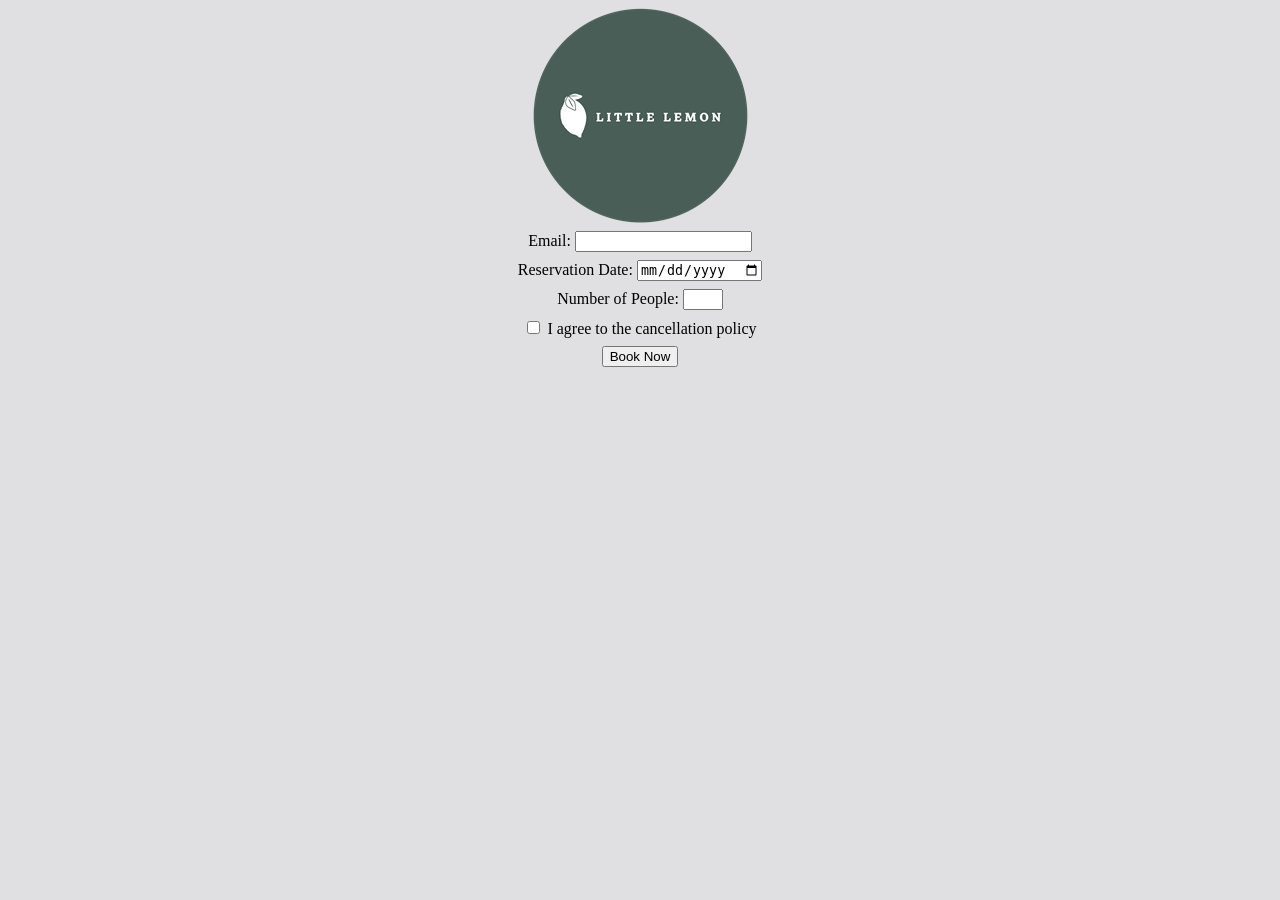
<file: lab2/index.html>
<!DOCTYPE html>
<html lang="en">
<head>
  <title>Little Lemon</title>

  <meta property="og:title" content="Our Menu">
  <meta property="og:type"  content="website">
  <meta property="og:image" content="logo.png">
  <meta property="og:url"   content="https://littlelemon/">
  <meta property="og:description" content="Little Lemon is a family-owned Mediterranean restaurant, focused on traditional recipes served with a modern twist.">
  <meta property="og:locale" content="en_US">
  <meta property="og:site_name" content="Little Lemon">

  <link rel="stylesheet" href="styles.css">
</head>
<body>
  <header>
    <img src="little-lemon-website-logo.png">
  </header>
  <main>
    <form method="get">
        <div>
            <label for ="email">Email:</label>
            <input type="email" id="email" name="email" required min="5" maxlength="30">
        </div>
        <div>
            <label for="date">Reservation Date:</label>
            <input type="date" id="date" name="date">
        </div>
        <div>
            <label for ="number_people">Number of People:</label>
            <input type="number" id="number_people" name="number_people" required min="1" max="8">
        </div>
        <div>
            <input type="checkbox" id="cancellation_policy" name="cancellation_policy" required>
            <label for="cancellation_policy">I agree to the cancellation policy</label>
        </div>
        <button type="submit">Book Now</button>
    </form>
  </main>
</body>

</html>
</file>
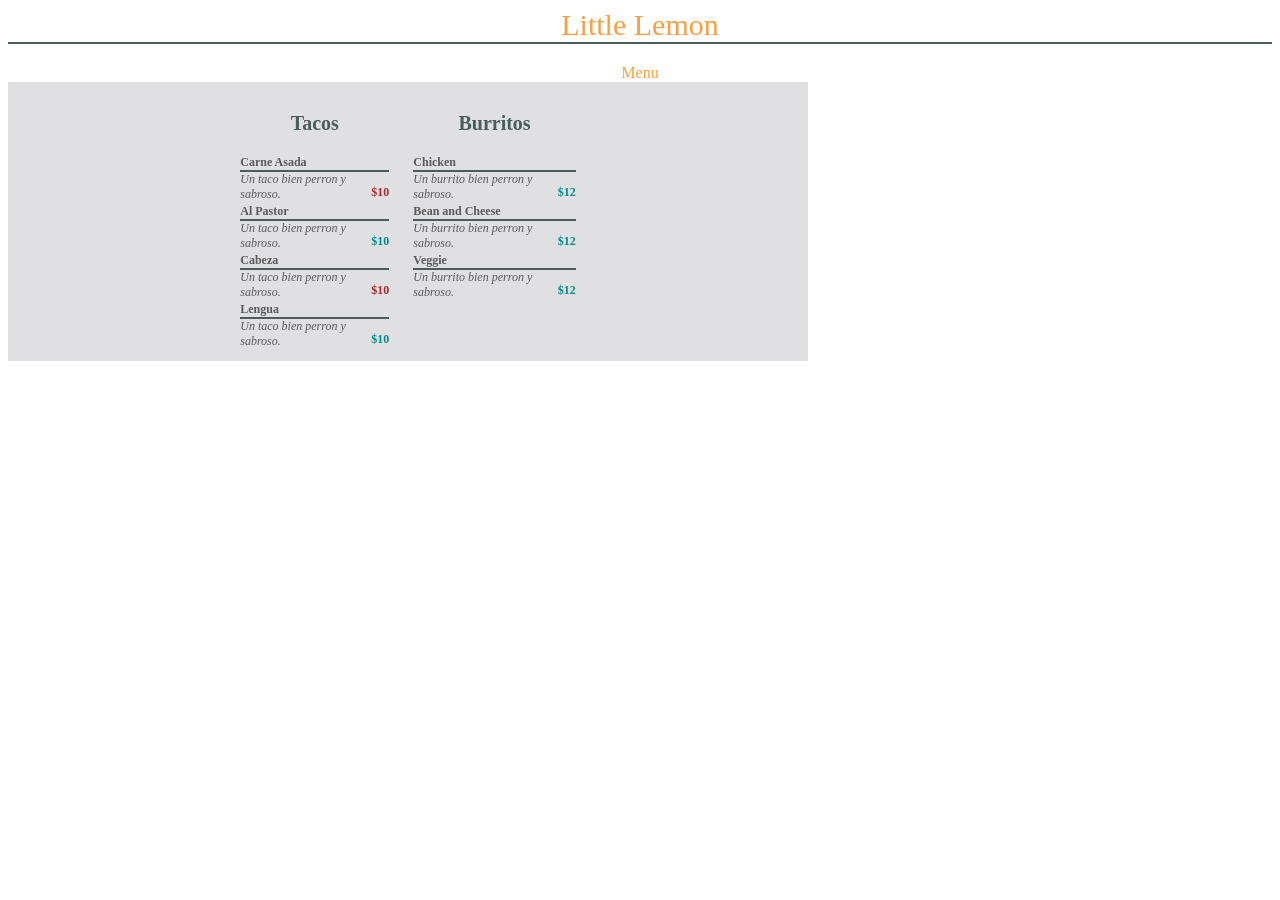
<file: lab6/index.html>
<!DOCTYPE html>
<html>

<head>
    <title>Little Lemon</title>
    <link rel="stylesheet" href="styles.css">
</head>

<body>
    <div class="ll"> Little Lemon </div>
    <div class="menu"> Menu </div>
    <div class="menu-container">
    
        <!-- Section starts: Tacos -->
        <div class="section">
            
            <h3 class="meal-type">Tacos</h2>
                <!-- Item Starts -->
                <div class="item-name">
                    
                    <div class="label">Carne Asada</div>
                    <b class="low">$10</b>
                    <div class="description"> Un taco bien perron y sabroso.</div>
                </div>

                <div class="item-name">
                    <div class="label">Al Pastor</div>
                    <b>$10</b>
                    <div class="description"> Un taco bien perron y sabroso.</div>
                </div>

                <div class="item-name">
                    <div class="label">Cabeza</div>
                    <b class="low">$10</b>
                    <div class="description">Un taco bien perron y sabroso.</div>
                </div>

                <div class="item-name">
                    <div class="label">Lengua</div>
                    <b>$10</b>
                    <div class="description">Un taco bien perron y sabroso.</div>
                </div>
                <!-- Item Ends -->

        </div>
        <!-- Section ends: Tacos -->

        <!-- Section starts: Burritos -->
        <div class="section">
            <h3 class="meal-type">Burritos</h2>
                <!-- Item Starts -->
                <div class="item-name">
                    <div class="label">Chicken</div>
                    <b>$12</b>
                    <div class="description"> Un burrito bien perron y sabroso.</div>
                </div>

                <div class="item-name">
                    <div class="label">Bean and Cheese</div>
                    <b>$12</b>
                    <div class="description">Un burrito bien perron y sabroso.</div>
                </div>

                <div class="item-name">
                    <div class="label">Veggie</div>
                    <b>$12</b>
                    <div class="description">Un burrito bien perron y sabroso.</div>
                </div>
                <!-- Item Ends -->

        </div>
        <!-- Section ends: Tacos -->

    </div>
</body>
</html>
</file>
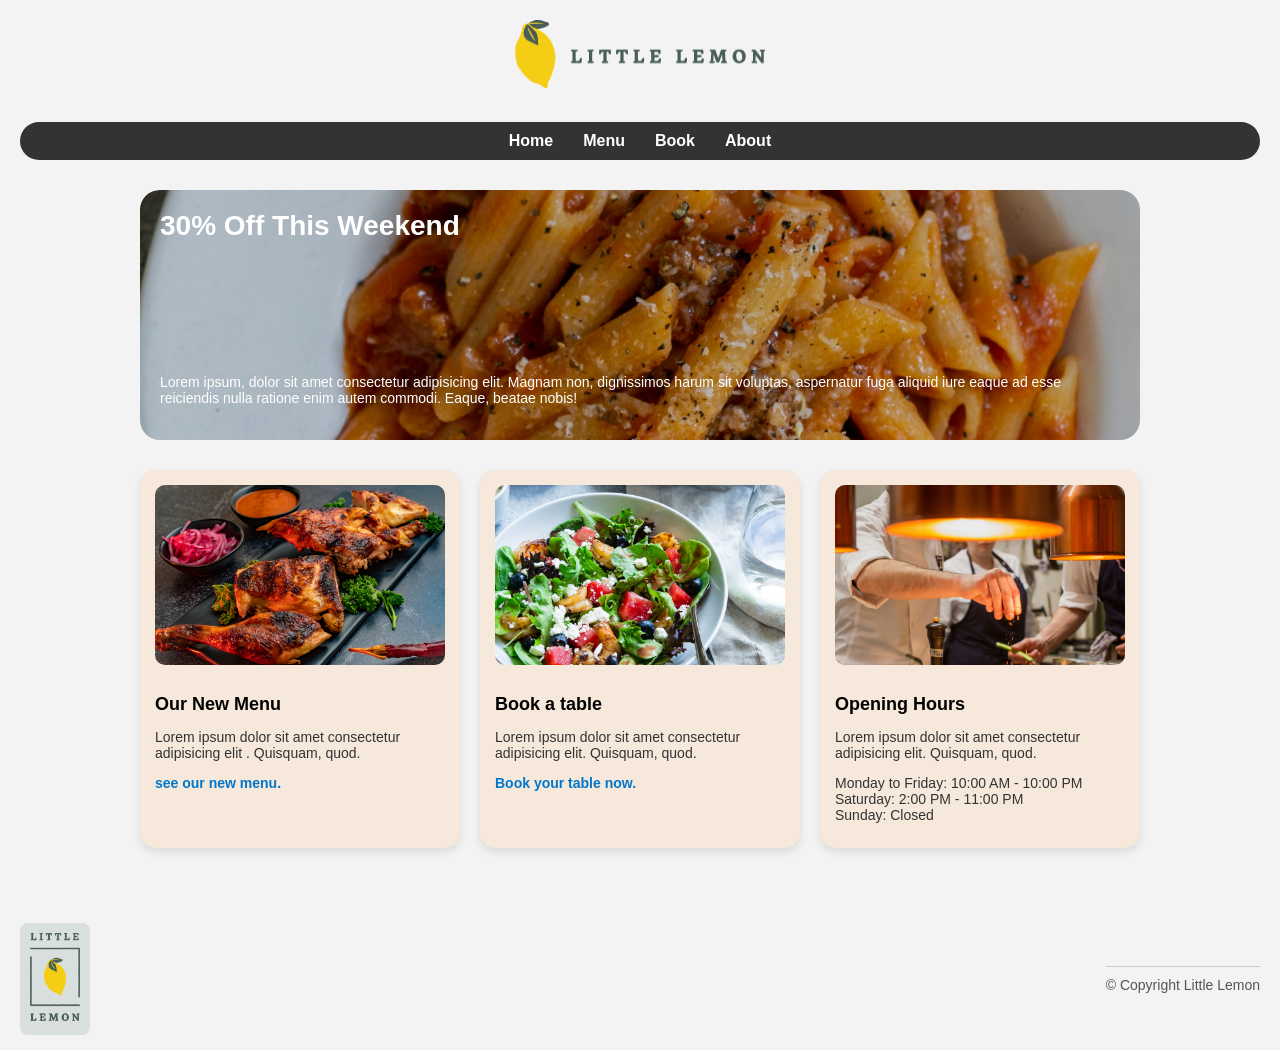
<file: Little Lemon/index.html>
<!DOCTYPE html>
<html lang="en">
<head>
    <meta charset="UTF-8">
    <meta name="viewport" content="width=device-width, initial-scale=1.0">
    <title>Little Lemon Restaurant</title>
    <link rel="stylesheet" href="style.css">
</head>
<body>
    <header>
        <img src="../Little Lemon/img/little-lemon-yellow.png" alt="Little Lemon Restaurant Logo" width="250px" height="150px">
    </header>
    <nav>
        <a href="../index.html">Home</a> 
        <a href="../menu.html">Menu</a> 
        <a href="../Book.html">Book</a>   
        <a href="../about.html">About</a> 
        
    </nav>
    <main>
        <section>
            <img src="../Little Lemon/img/ben-lei-flFd8L7_B3g-unsplash.jpg" alt="30% Off This Weekend" width="300px" height="200px">
            <h2>30% Off This Weekend</h2>
            <p>Lorem ipsum, dolor sit amet consectetur adipisicing elit. Magnam non, dignissimos harum sit voluptas, aspernatur fuga aliquid iure eaque ad esse reiciendis nulla ratione enim autem commodi. Eaque, beatae nobis!</p>
        </section>
        <section>
            <article>
                <img src="../Little Lemon/img/chicken-served-with-onions-chili-sauce.jpg" alt="Our New Menu" width="300px" height="200px">
                <h2>Our New Menu</h2>
                <p>Lorem ipsum dolor sit amet consectetur adipisicing elit  . Quisquam, quod.</p>
                <p>
                    <a href="../menu.html">see our new menu.</a>
                </p>
            </article>
            <article>
                <img src="../Little Lemon/img/salad.jpg" alt="Book a table" width="300px" height="200px">
                <h2>Book a table</h2>
                <p>Lorem ipsum dolor sit amet consectetur adipisicing elit. Quisquam, quod.</p>
                <p>
                    <a href="../Book.html">Book your table now.</a>
                </p>
            </article>
            <article>
                <img src="../Little Lemon/img/louis-hansel-chef.jpg" alt="Opening Hours" width="300px" height="200px">
                <h2>Opening Hours</h2>
                <p>Lorem ipsum dolor sit amet consectetur adipisicing elit. Quisquam, quod.</p>
                <p>
                    Monday to Friday: 10:00 AM - 10:00 PM<br>
                    Saturday: 2:00 PM - 11:00 PM<br>
                    Sunday: Closed
                </p>
            </article>
        </section>
    </main>
    <footer>
        <div>
            <img src="../Little Lemon/img/Asset 20@4x.png" alt="" width="75px" height="100px">
        </div>
        <p>&copy; Copyright Little Lemon</p>
    </footer>
</body>
</html>
</file>
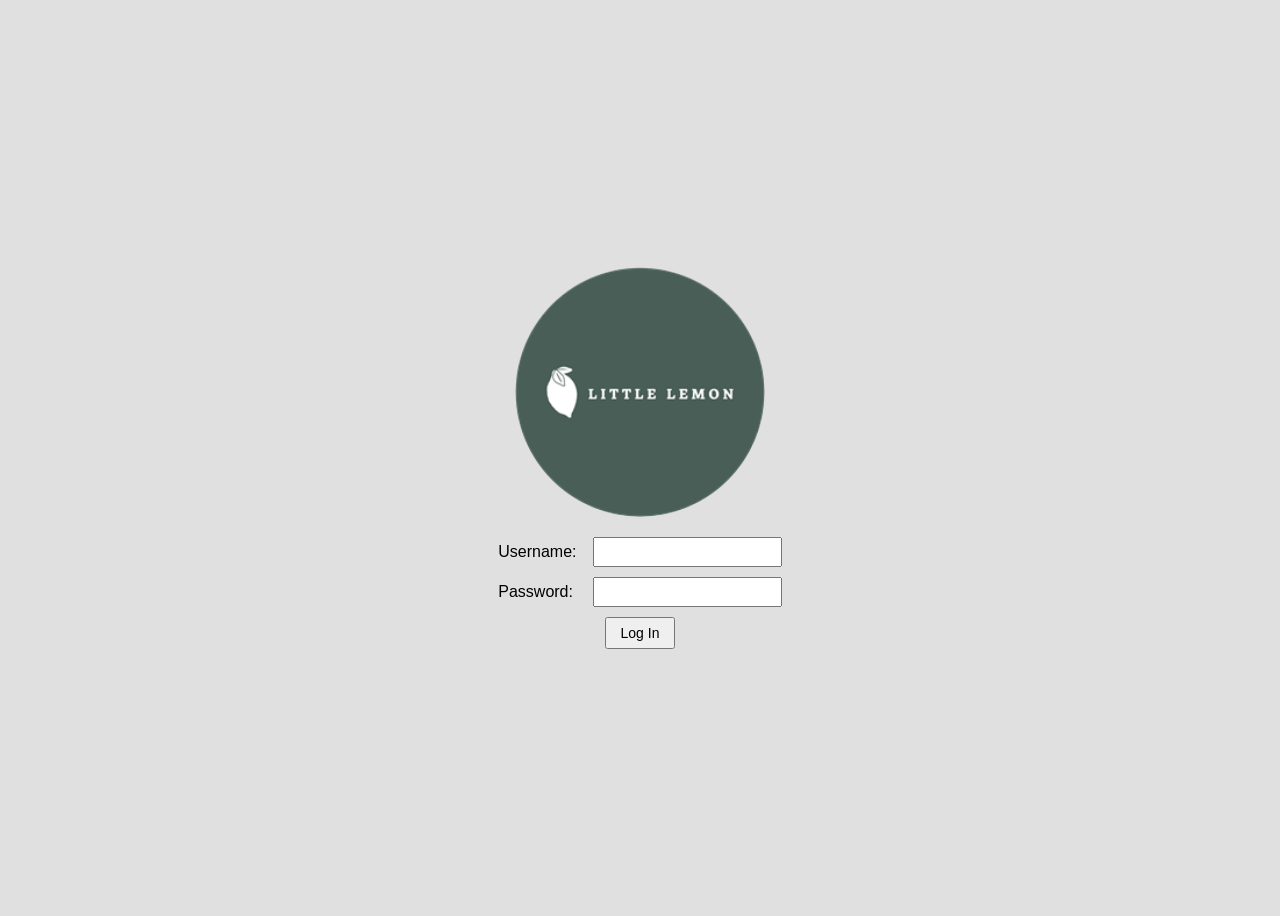
<file: lab1/little-lemon.html>
<!DOCTYPE html>
<html lang="en">
<head>
  <meta charset="UTF-8">
  <meta name="viewport" content="width=device-width, initial-scale=1.0">
  <title>Little Lemon Login</title>
  <style>
    body {
      font-family: Arial, sans-serif;
      background-color: #e0e0e0;
      display: flex;
      flex-direction: column;
      align-items: center;
      justify-content: center;
      min-height: 100vh;
    }

    img {
      width: 250px;
      height: 250px;
      border-radius: 50%;
      margin-bottom: 20px;
    }

    form {
      text-align: left;
    }

    div {
      margin-bottom: 10px;
    }

    label {
      display: inline-block;
      width: 90px;
      font-size: 16px;
    }

    input {
      padding: 5px;
      font-size: 14px;
    }

    button {
      display: block;
      margin: 0 auto;
      padding: 6px 14px;
      font-size: 14px;
      cursor: pointer;
    }
  </style>
</head>
<body>
  <!-- Logo -->
  <img src="little-lemon-website-logo.png" alt="Little Lemon Logo">

  <!-- Login Form -->
  <form>
    <div>
      <label for="username">Username:</label>
      <input 
        type="text" 
        id="username" 
        name="username" 
        required 
        minlength="2">
    </div>

    <div>
      <label for="password">Password:</label>
      <input 
        type="password" 
        id="password" 
        name="password" 
        required 
        minlength="2">
    </div>

    <button type="submit">Log In</button>
  </form>
</body>
</html>
</file>
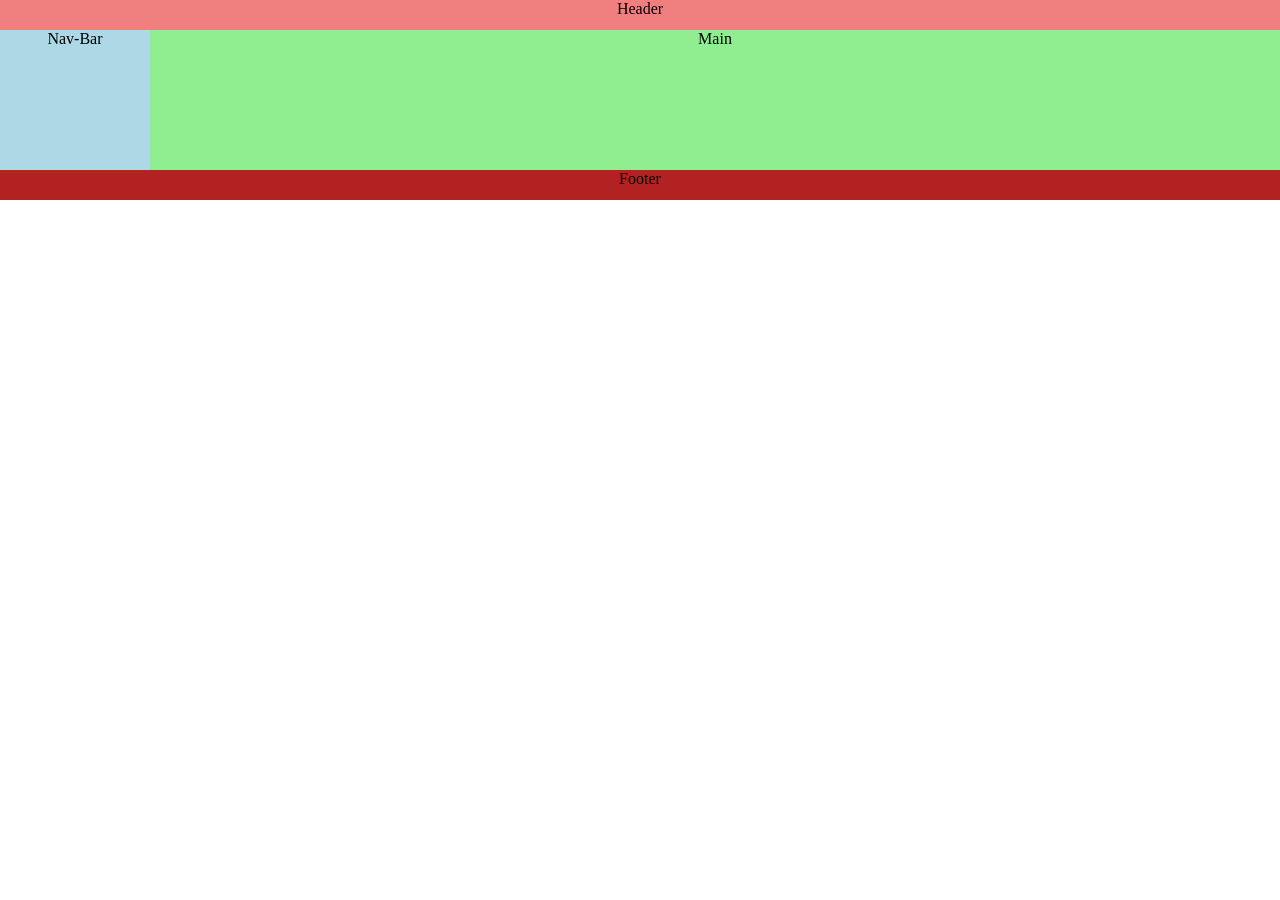
<file: lab5/grid-demo-template.html>
<!DOCTYPE html>
<html lang="en">
<head>
    <meta charset="UTF-8">
    <meta name="viewport" content="width=device-width, initial-scale=1.0">
    <title>CSS Grid Demo Template</title>
    <link rel="stylesheet" href="grid-demo-template.css">
</head>
<body>
    <header>Header</header>
    <nav class="Nav-Bar">Nav-Bar</nav>
    <main>Main</main>
    <footer>Footer</footer>
</body>
</html>
</file>
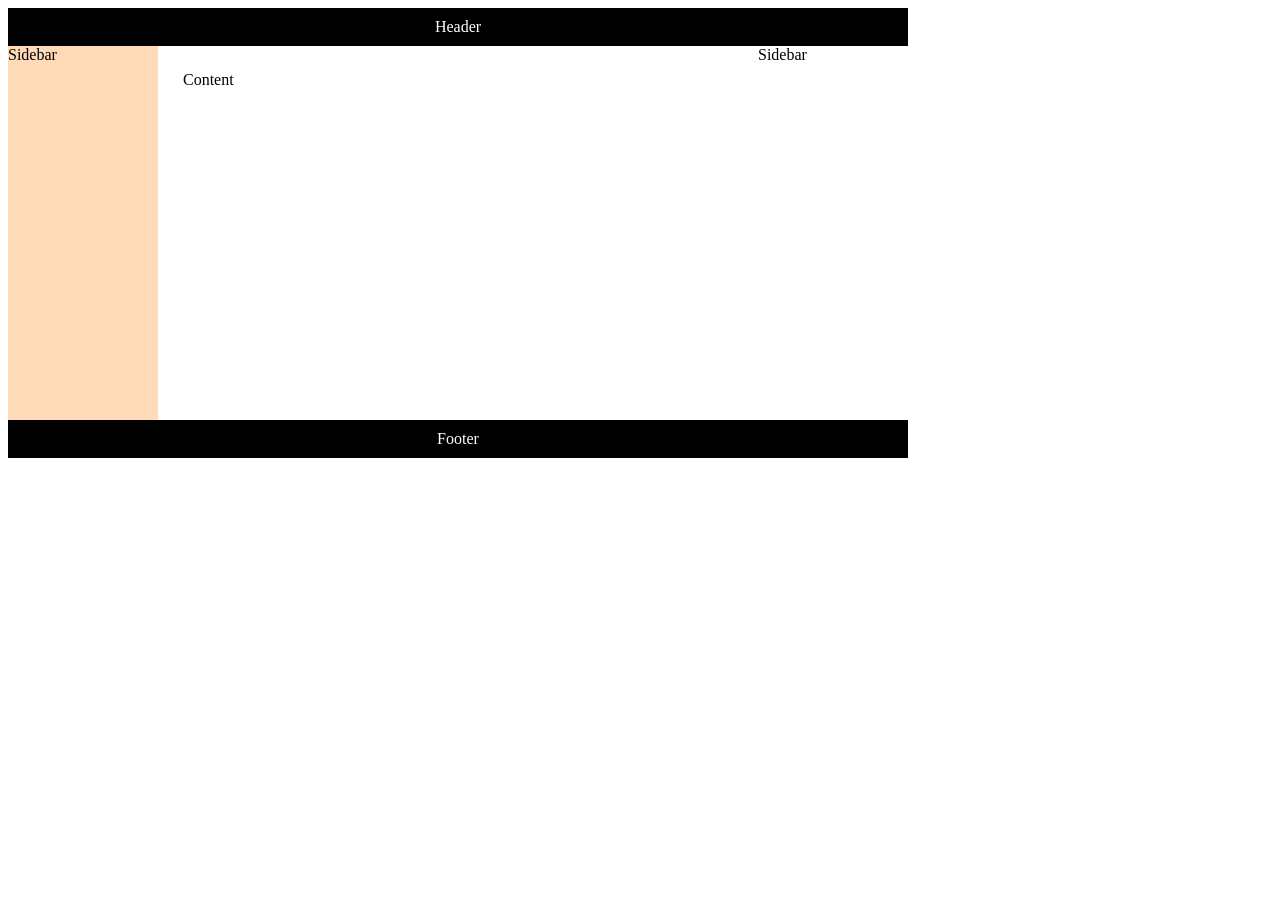
<file: lab5/grid-view.htm>
<!DOCTYPE html>
<html lang="en">
<head>
    <meta charset="UTF-8">
    <meta name="viewport" content="width=device-width, initial-scale=1.0">
    <link rel="stylesheet" href="grid-view.css">
    <title>Grid View</title>
</head>
<body>
    <div class="container">
        <header class="header"> Header </header>
        <main class="main"> Content </main>
        <div class="left"> Sidebar </div>
        <div class="right"> Sidebar </div>
        <footer class="footer"> Footer </footer>
    </div>
</body>
</html>
</file>
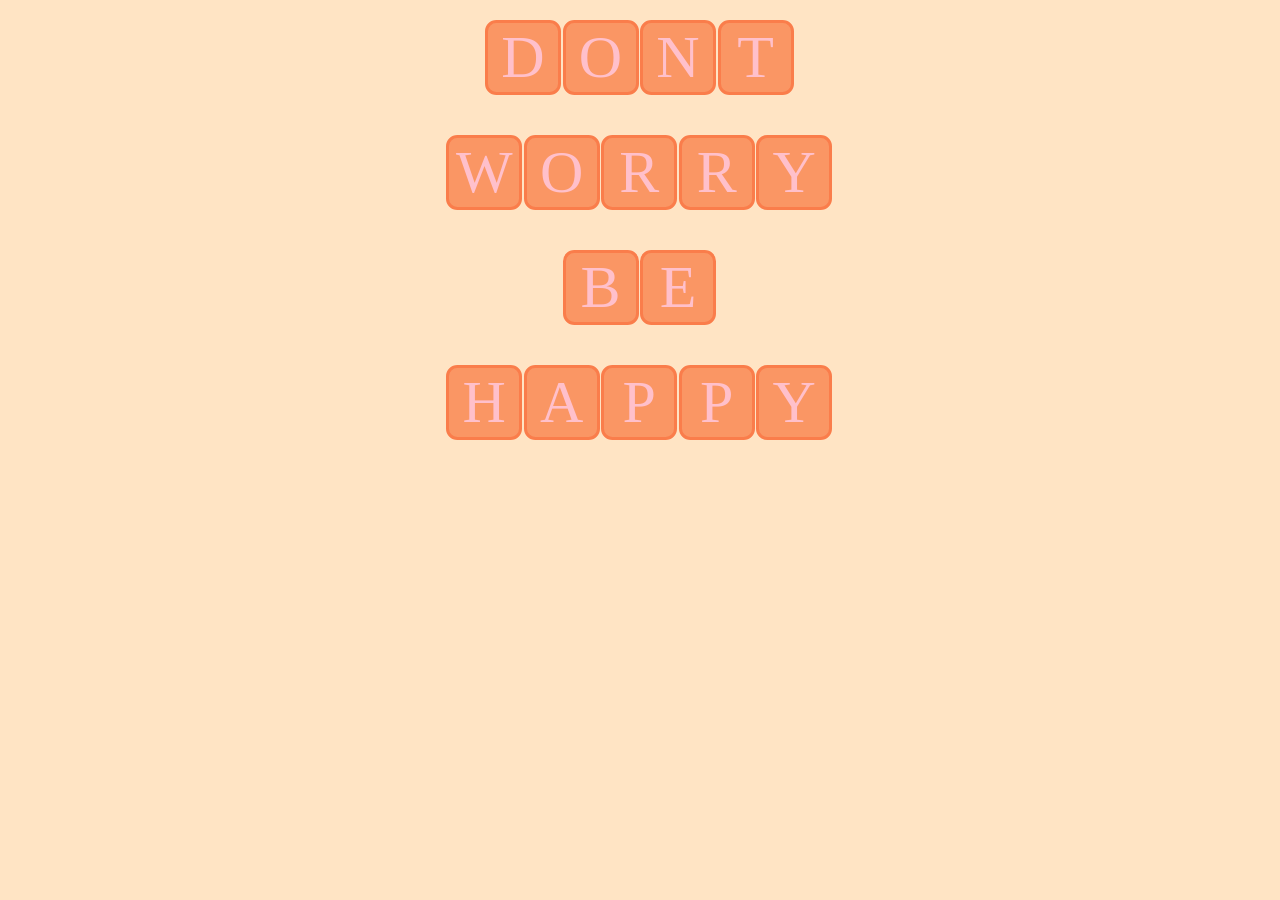
<file: lab6/transf-trant-elem.html>
<!DOCTYPE html>
<html>

<head>
    <link rel="stylesheet" href="transf-trant-elem.css">
</head>

<body>
    <div class="container">
        <div class="letters">
            <p>D</p>
            <p>o</p>
            <p>n</p>
            <p>t</p>
        </div>
        <div class="letters">
            <p>W</p>
            <p>o</p>
            <p>r</p>
            <p>r</p>
            <p>y</p>
        </div>
        <div class="letters">
            <p>B</p>
            <p>e</p>
        </div>
        <div class="letters">
            <p>H</p>
            <p>a</p>
            <p>p</p>
            <p>p</p>
            <p>y</p>
        </div>
    </div>
</body>

</html>
</file>
<file: lab2/styles.css>
body {
    background-color: #E0E0E2;
}

ul {
    list-style-type: none;
    text-align: center;
    padding: 0px;
}

li {
    display: inline;
}

main {
    text-align: center;
}

footer {
    text-align: center;
}

h1 {
    color: #721817;
}

h2 {
    color: #721817;
}

.center-text {
    text-align: center;
}

img {
    display: block;
    margin-left: auto;
    margin-right: auto;
}

h2 > span {
    color: #FA9F42;
    font-size: 0.75em;
}

form > div {
    margin-top: 0.5em;
    margin-bottom: 0.5em;
}

#copyright {
    padding-top: 12px;
    font-size: 0.75em;
}

input:focus:invalid {
    color: red;
    border: red 3px solid;
}
</file>
<file: lab6/styles.css>
/* Properties for other selectors */
*{
    font-family: Monaco;
}

.menu, .ll{
    text-align: center;
    color:#FA9F42;
}

.ll{
    font-size: 30px;
    margin-bottom: 20px;
    border-bottom: 2px solid #495E57;
}

.menu-container {
    max-width: 800px;
    display: flex;
    justify-content: center;
    background-color:#E0E0E2;
}
.section{
    padding: 10px;
}
.label{
    font-weight: bold;
}
.description{
    font-style: italic;
    border-top: 2px solid #495E57;
}
.item-name{
    margin: 2px;
    font-size: 12px;
}
b{
    float:right;
    margin-top: 15px;
    color: darkcyan;
}
div > h3{
    font-size: 20px;
    margin : 20px;
    text-align: center;
    color: #495E57;
}
.label + .low {
    color:brown;
}
div ~ div{
    color:rgb(90,90,90);
}
/* Add rules for the steps mentioned below */
</file>
<file: Little Lemon/style.css>
/* --------- Base --------- */
/* === Reset default spacing and set a basic font === */
body {
  margin: 0; /* removes default space around the page */
  font-family: Arial, Helvetica, sans-serif; /* sets a clean readable font */
  background-color: #f3f3f3; /* light gray background for the page */
}

/* === Header (Logo area) === */
header {
  text-align: center; /* centers the logo horizontally */
  padding: 20px 0; /* adds space above and below the logo */
}

header img {
  width: 250px; /* sets logo width */
  height: auto; /* keeps logo height in proportion */
}

/* === Navigation bar === */
nav {
  background-color: #333; /* dark background (almost black) */
  border-radius: 25px; /* rounded corners for the bar */
  padding: 10px; /* space inside the bar */
  display: flex; /* makes items (links) align in a row */
  justify-content: center; /* centers all links horizontally */
  gap: 30px; /* space between each link */
  margin: 10px 20px; /* space around the bar */
}

nav a {
  color: white; /* makes link text white */
  text-decoration: none; /* removes underline */
  font-weight: bold; /* makes text bold */
}

nav a:hover {
  text-decoration: underline; /* adds underline when hovered */
}

/* === Main content area === */
main {
  max-width: 1000px; /* keeps the content from stretching too wide */
  margin: 0 auto; /* centers the main section */
  padding: 20px; /* space inside the main area */
}

/* === Hero Section (Top big image with offer text) === */
main section:first-of-type {
  position: relative; /* lets us place text on top of the image */
  border-radius: 20px; /* rounded edges for the box */
  overflow: hidden; /* hides anything outside the rounded edge */
  margin-bottom: 30px; /* space below the hero section */
}

main section:first-of-type img {
  width: 100%; /* image fills the section width */
  height: 250px; /* sets image height */
  object-fit: cover; /* crops image nicely to fit box */
  display: block; /* removes unwanted space below image */
  filter: brightness(0.8); /* slightly darkens image for text readability */
}

main section:first-of-type h2 {
  position: absolute; /* place text over image */
  top: 20px; /* distance from the top edge */
  left: 20px; /* distance from the left edge */
  color: white; /* white text color */
  font-size: 28px; /* larger text size */
  margin: 0; /* removes default spacing */
}

main section:first-of-type p {
  position: absolute; /* place paragraph on image */
  bottom: 20px; /* distance from bottom edge */
  left: 20px; /* distance from left edge */
  right: 20px; /* distance from right edge */
  color: white; /* white text */
  font-size: 14px; /* smaller font size */
}

/* === Cards Section (Our Menu / Book / Hours) === */
main section:nth-of-type(2) {
  display: grid; /* creates columns automatically */
  grid-template-columns: repeat(3, 1fr); /* 3 equal columns */
  gap: 20px; /* space between each card */
}

/* Each card (article) box */
article {
  background-color: #f6e8da; /* light peach color like sample */
  border-radius: 15px; /* rounded corners */
  padding: 15px; /* inner spacing */
  box-shadow: 0 4px 8px rgba(0,0,0,0.1); /* soft shadow under cards */
}

article img {
  width: 100%; /* image fits card width */
  height: 180px; /* image height */
  object-fit: cover; /* crops image neatly */
  border-radius: 10px; /* rounded corners for image */
  margin-bottom: 10px; /* space below image */
}

article h2 {
  font-size: 18px; /* heading size */
  margin-bottom: 10px; /* space below heading */
}

article p {
  font-size: 14px; /* normal text size */
  color: #333; /* dark gray text */
  margin-bottom: 10px; /* space below paragraph */
}

article a {
  color: #0077cc; /* blue link color */
  text-decoration: none; /* no underline */
  font-weight: bold; /* bold link */
}

article a:hover {
  text-decoration: underline; /* underline when hovered */
}

/* === Footer section === */
/* === Footer section === */
footer {
  display: flex;                /* places logo and text in a row */
  justify-content: space-between; /* pushes them to opposite ends */
  align-items: center;          /* vertically centers both items */
  padding: 15px 20px;           /* space inside footer */
  margin-top: 40px;             /* space above footer */
}

/* copyright text on the left */
footer p {
  margin: 0;                    /* removes default space */
  padding-top: 10px;            /* space above text */
  border-top: 1px solid #ccc;   /* line above the text only */
  color: #555;                  /* gray text color */
  font-size: 14px;              /* small text size */
}

/* logo box on the right */
footer > div {
  background: #d9dedf;          /* light gray background for logo box */
  border-radius: 8px;           /* slightly rounded corners */
  padding: 10px;                /* space inside box */
}

footer img {
  width: 50px;                  /* small logo size */
  height: auto;                 /* keeps proportions */
}


/* === Make the page responsive (mobile-friendly) === */
@media (max-width: 800px) {
  main section:nth-of-type(2) {
    grid-template-columns: 1fr; /* stack cards vertically on small screens */
  }

  main section:first-of-type img {
    height: 200px; /* smaller hero image on phones */
  }
}
</file>
<file: lab5/grid-demo-template.css>
* {
    box-sizing: border-box;
    margin: 0;
    padding: 0;
}
body {
    display: grid;
    grid-template-areas: 
        "head head"
        "nav  main"
        "footer  footer";
    grid-template-rows: 30px 1fr 30px;
    grid-template-columns: 150px 1fr;
    height: 200px;
    /* gap: 10px; */
}
header{
    grid-area: head;
    background-color: lightcoral;
    text-align: center;
}
.Nav-Bar {
    grid-area: nav;
    background-color: lightblue;
    text-align: center;
    /* text-align: center; */
}
main {
    grid-area: main;
    background-color: lightgreen;
    text-align: center;
}   
footer {
    grid-area: footer;
    background-color: firebrick;
    text-align: center;
    /* text-align: center; */
}
</file>
<file: lab5/grid-view.css>
/* .container {
      display: grid;
      max-width: 900px;
      min-height: 50vh;
      margin: 0 auto;
      grid-template-columns: 100%;
      grid-template-rows: auto auto 1fr auto auto;
      grid-template-areas: 
        "header"
        "left"
        "main"
        "right"
        "footer";
    }
*/
    /* Media query for larger screens */
 /*   @media (min-width: 440px) {
      .container {
        grid-template-columns: 150px 1fr 150px;
        grid-template-rows: auto 1fr auto;
        grid-template-areas: 
          "header header header"
          "left main right"
          "footer footer footer";
      }
    }
*/
    /* Area styles */
/*    .header {
      grid-area: header;
      padding: 10px;
      background-color: black;
      color: #fff;
      text-align: center;
    }

    .main {
      grid-area: main;
      padding: 25px;
      background-color: #f9f9f9;
    }

    .left {
      grid-area: left;
      padding: 25px;
      background-color: peachpuff;
    }

    .right {
      grid-area: right;
      padding: 25px;
      background-color: darkcyan;
      color: white;
    }

    .footer {
      grid-area: footer;
      padding: 10px;
      background-color: black;
      color: #fff;
      text-align: center;
    }
*/
.container {
  display: grid;
  max-width: 900px;
  min-height: 50vh;
  grid-template-columns: 100%;
  grid-template-rows: auto auto 1fr auto auto;
  grid-template-areas: "header" "left" "main" "right" "footer";
}

@media (min-width: 440px) {
  .container {
    grid-template-columns: 150px 1fr 150px;
    grid-template-rows: auto 1fr auto;
    grid-template-areas: "header header header" "left main right" "footer footer footer";
  }
}

.header {
  grid-area: header;
  padding: 10px;
  background-color: black;
  color: #fff;
  text-align: center;
  
}

.main {
  grid-area: main;
  padding: 25px;
}

.left {
  grid-area: left;
  background-color: peachpuff;
}

.right {
  grid-area: right;
}

.footer {
  grid-area: footer;
  padding: 10px;
  background-color: black;
  color: #fff;
  text-align: center;
}

.sidebar {
  padding: 25px;
  background-color: darkcyan;
}
</file>
<file: lab6/transf-trant-elem.css>
/* Properties for other selectors */
* {
	padding: 0;
	margin: 0;
	color: pink;
}
  
.container {
	min-height: 100vh;
	background-color:bisque;
}
  
.letters {
	display: flex;
	justify-content: center;
	padding-top: 20px;
	margin-bottom: 20px;
	text-transform:uppercase;
	font-size: 60px;
}

/* Add rules for the element 'p' present inside the class 'letters' using descendant selector */
.letters p {
	text-align: center;
    background-color: rgb(250,150,100);
    width: 70px;
    margin-right: 1.5px;
    border-radius: 15%;
    border-color: rgb(250,125,75);
    border-style: solid;
}

/* Add rules for steps 8 and 9 */
.letters:hover p:nth-child(even){
    transform: rotateY(360deg);
    transition: transform 1.5s;
}

/* Add rules for steps 10 and 11 */
.letters:hover p:nth-child(odd){
    transform: rotateX(360deg);
    transition: transform 4.5s;
}
</file>
